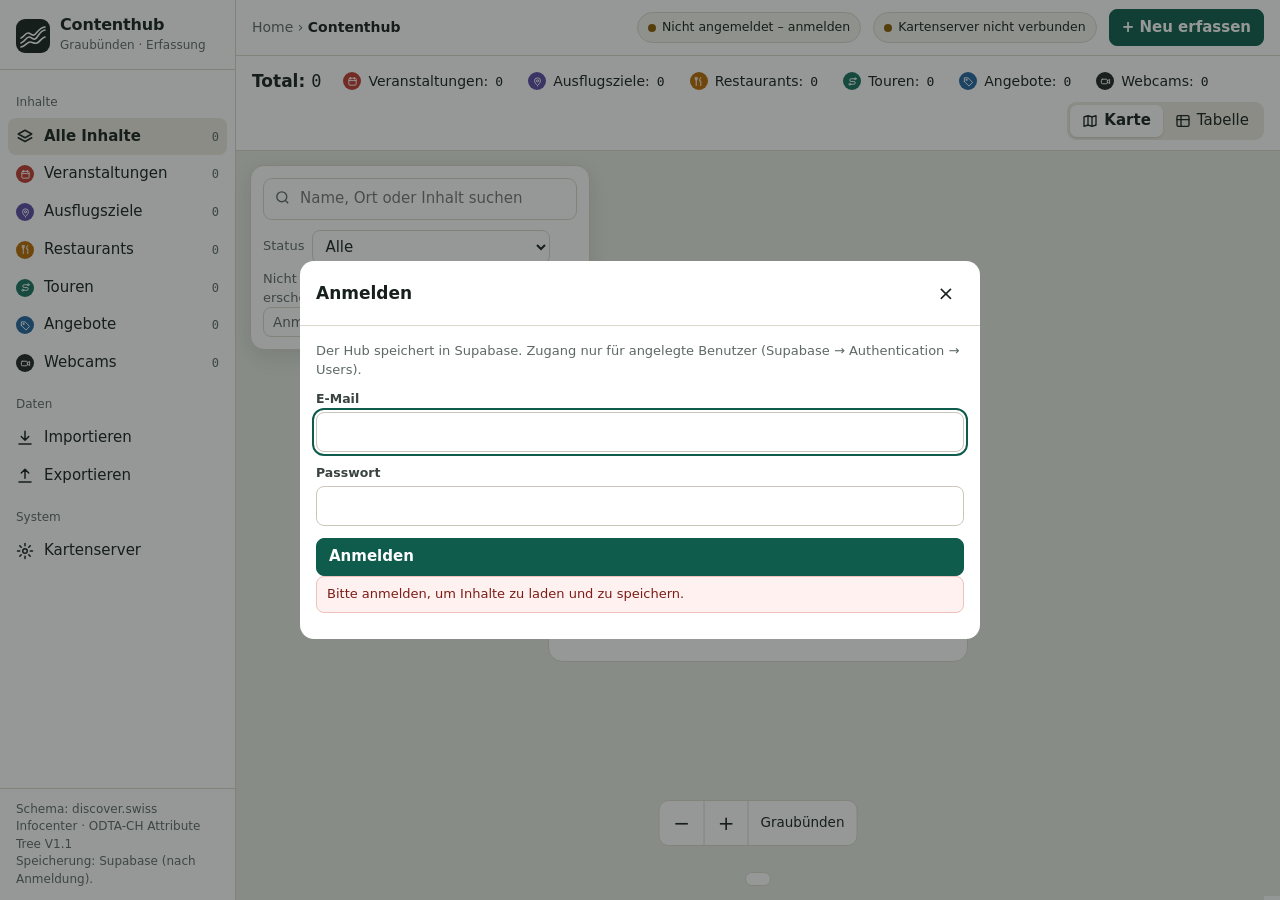
<file: index.html>
<!DOCTYPE html>
<html lang="de">
<head>
<meta charset="utf-8">
<meta name="viewport" content="width=device-width, initial-scale=1">
<title>Contenthub Graubünden</title>
<link rel="stylesheet" href="style.css">
<link rel="stylesheet" href="forms.css?v=f-1">
</head>
<body>
<div class="app">
  <aside class="side" id="side" aria-label="Hauptnavigation">
    <div class="brand">
      <svg width="34" height="34" viewBox="0 0 34 34" aria-hidden="true"><rect width="34" height="34" rx="9" fill="#17201d"/><path d="M5 24c4-1 5-6 8-6s3 3 6 2 4-8 10-9M5 19c3-1 4-5 7-5s3 3 6 2 4-7 11-8M5 28c5-1 6-5 9-5s4 2 7 1 4-5 8-6" fill="none" stroke="#fff" stroke-width="1.6" stroke-linecap="round"/></svg>
      <div><b>Contenthub</b><small>Graubünden · Erfassung</small></div>
    </div>
    <nav class="nav" id="nav"></nav>
    <footer>Schema: discover.swiss Infocenter · ODTA-CH Attribute Tree V1.1<br>Speicherung: Supabase (nach Anmeldung).</footer>
  </aside>
  <div class="main">
    <div class="top">
      <button class="btn sm" id="burger" data-act="burger" aria-label="Navigation öffnen">☰</button>
      <div class="crumb"><span>Home › </span><b>Contenthub</b></div>
      <div class="sp"></div>
      <button class="pill" id="userPill" data-act="login" style="display:inline-flex"><i></i><span id="userTxt">Nicht angemeldet</span></button>
      <button class="pill" id="srvPill" data-act="settings"><i></i><span id="srvTxt">Kartenserver nicht verbunden</span></button>
      <div class="menuwrap">
        <button class="btn pri" data-act="newmenu" aria-haspopup="true" aria-expanded="false" id="newBtn">+ Neu erfassen</button>
        <div class="menu" id="newMenu" hidden></div>
      </div>
    </div>
    <div class="stats" id="stats"></div>
    <div class="content" id="content">
      <div id="panel">
        <div class="q"><svg viewBox="0 0 24 24" fill="none" stroke="currentColor" stroke-width="2" aria-hidden="true"><circle cx="11" cy="11" r="7"/><path d="M20 20l-3.5-3.5"/></svg>
          <label class="vh" for="q">Suche</label><input id="q" type="search" placeholder="Name, Ort oder Inhalt suchen" autocomplete="off"></div>
        <div class="frow"><label for="fStatus">Status</label>
          <select id="fStatus"><option value="">Alle</option><option value="draft">Entwurf</option><option value="published">Publiziert</option></select>
          <span class="num" id="fCount" aria-live="polite"></span></div>
      </div>
      <div id="mapWrap" role="region" aria-label="Karte: Inhalte des Contenthubs">
        <div id="map"></div>
        <div class="mapmsg" id="mapMsg"><div><p id="mapMsgTxt">Karte wird geladen …</p><button class="btn" data-act="mapretry" id="mapRetry" hidden>Erneut versuchen</button></div></div>
        <div class="modehint" id="modeHint" hidden></div>
        <div class="zoom"><button data-act="zout" aria-label="Verkleinern">−</button><button data-act="zin" aria-label="Vergrössern">+</button><button class="t" data-act="fitgr">Graubünden</button><button class="t" data-act="sat" id="satBtn" aria-pressed="false" hidden>Luftbild</button></div>
        <div class="mapinfo" id="mapInfo" aria-live="polite"></div>
        <div class="attr" id="attr"></div>
        <div class="emptyc empty" id="emptyMap" hidden></div>
      </div>
      <div id="tableWrap" hidden></div>
      <section id="drawer" hidden aria-label="Eintrag bearbeiten">
        <div class="dh"><span id="dIcon"></span><h2 id="dTitle"></h2><div class="langs" id="langs" role="group" aria-label="Erfassungssprache"></div>
          <button class="x" id="minBtn" data-act="min" aria-label="Formular ein-/ausklappen">▾</button><button class="x" data-act="close" aria-label="Schliessen">×</button></div>
        <div id="ed"></div>
        <div class="df"><span id="dQual" class="num"></span><div class="sp"></div>
          <button class="btn dan sm" data-act="del" id="delBtn">Löschen</button><button class="btn" data-act="close">Verwerfen</button><button class="btn pri" data-act="save">Speichern</button></div>
      </section>
    </div>
  </div>
</div>
<div id="dlgHost"></div>
<div id="toast" role="status" aria-live="polite" hidden></div>
<script src="app.js?v=maps-fixed-1"></script>
<script src="map-config.js?v=maps-fixed-1"></script>
<script src="hub-ext.js?v=ext-2"></script>
<script src="ds-import.js?v=ds-1"></script>
<script src="import-guard.js?v=ig-1"></script>
<script src="route-snap.js?v=snap-2"></script>
<script src="pixxio.js?v=px-1"></script>
<script src="ds-lite.js?v=lite-4"></script>
<script src="ds-lite-open.js?v=lite-4"></script>
<script src="invite.js?v=inv-1"></script>
</body>
</html>
</file>
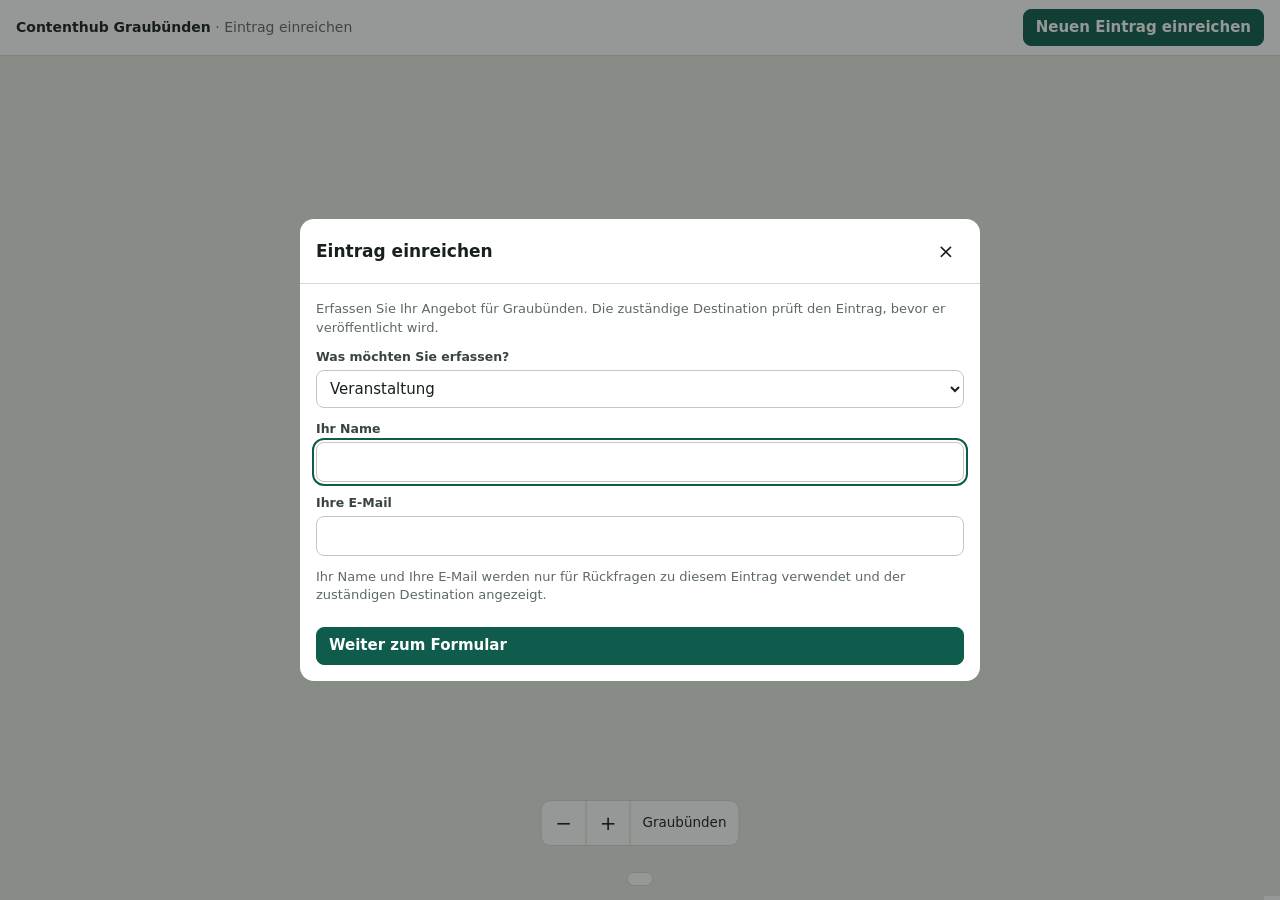
<file: partner.html>
<!DOCTYPE html>
<html lang="de">
<head>
<meta charset="utf-8">
<meta name="viewport" content="width=device-width, initial-scale=1">
<meta name="robots" content="noindex">
<title>Eintrag einreichen – Contenthub Graubünden</title>
<link rel="stylesheet" href="style.css">
<link rel="stylesheet" href="forms.css?v=f-1">
</head>
<body>
<div class="app">
  <aside class="side" id="side" aria-label="Hauptnavigation">
    <div class="brand">
      <svg width="34" height="34" viewBox="0 0 34 34" aria-hidden="true"><rect width="34" height="34" rx="9" fill="#17201d"/><path d="M5 24c4-1 5-6 8-6s3 3 6 2 4-8 10-9M5 19c3-1 4-5 7-5s3 3 6 2 4-7 11-8M5 28c5-1 6-5 9-5s4 2 7 1 4-5 8-6" fill="none" stroke="#fff" stroke-width="1.6" stroke-linecap="round"/></svg>
      <div><b>Contenthub</b><small>Graubünden · Erfassung</small></div>
    </div>
    <nav class="nav" id="nav"></nav>
    <footer>Schema: discover.swiss Infocenter · ODTA-CH Attribute Tree V1.1</footer>
  </aside>
  <div class="main">
    <div class="top">
      <button class="btn sm" id="burger" data-act="burger" aria-label="Navigation öffnen">☰</button>
      <div class="crumb"><b>Contenthub Graubünden</b> · Eintrag einreichen</div>
      <div class="sp"></div>
      <button class="pill" id="userPill" data-act="login" style="display:inline-flex"><i></i><span id="userTxt">Nicht angemeldet</span></button>
      <button class="pill" id="srvPill" data-act="settings"><i></i><span id="srvTxt">Kartenserver nicht verbunden</span></button>
      <div class="menuwrap">
        <button class="btn pri" data-act="newmenu" aria-haspopup="true" aria-expanded="false" id="newBtn">+ Neu erfassen</button>
        <div class="menu" id="newMenu" hidden></div>
      </div>
    </div>
    <div class="stats" id="stats"></div>
    <div class="content" id="content">
      <div id="panel">
        <div class="q"><svg viewBox="0 0 24 24" fill="none" stroke="currentColor" stroke-width="2" aria-hidden="true"><circle cx="11" cy="11" r="7"/><path d="M20 20l-3.5-3.5"/></svg>
          <label class="vh" for="q">Suche</label><input id="q" type="search" placeholder="Name, Ort oder Inhalt suchen" autocomplete="off"></div>
        <div class="frow"><label for="fStatus">Status</label>
          <select id="fStatus"><option value="">Alle</option><option value="draft">Entwurf</option><option value="published">Publiziert</option></select>
          <span class="num" id="fCount" aria-live="polite"></span></div>
      </div>
      <div id="mapWrap" role="region" aria-label="Karte: Standort des Eintrags">
        <div id="map"></div>
        <div class="mapmsg" id="mapMsg"><div><p id="mapMsgTxt">Karte wird geladen …</p><button class="btn" data-act="mapretry" id="mapRetry" hidden>Erneut versuchen</button></div></div>
        <div class="modehint" id="modeHint" hidden></div>
        <div class="zoom"><button data-act="zout" aria-label="Verkleinern">−</button><button data-act="zin" aria-label="Vergrössern">+</button><button class="t" data-act="fitgr">Graubünden</button><button class="t" data-act="sat" id="satBtn" aria-pressed="false" hidden>Luftbild</button></div>
        <div class="mapinfo" id="mapInfo" aria-live="polite"></div>
        <div class="attr" id="attr"></div>
        <div class="emptyc empty" id="emptyMap" hidden></div>
      </div>
      <div id="tableWrap" hidden></div>
      <section id="drawer" hidden aria-label="Eintrag erfassen">
        <div class="dh"><span id="dIcon"></span><h2 id="dTitle"></h2><div class="langs" id="langs" role="group" aria-label="Erfassungssprache"></div>
          <button class="x" id="minBtn" data-act="min" aria-label="Formular ein-/ausklappen">▾</button><button class="x" data-act="close" aria-label="Schliessen">×</button></div>
        <div id="ed"></div>
        <div class="df"><span id="dQual" class="num"></span><div class="sp"></div>
          <button class="btn dan sm" data-act="del" id="delBtn">Löschen</button><button class="btn" data-act="close">Verwerfen</button><button class="btn pri" data-act="save">Einreichen</button></div>
      </section>
    </div>
  </div>
</div>
<div id="dlgHost"></div>
<div id="toast" role="status" aria-live="polite" hidden></div>
<script>window.PARTNER=true;</script>
<script src="app.js?v=maps-fixed-1"></script>
<script src="map-config.js?v=maps-fixed-1"></script>
<script src="hub-ext.js?v=ext-2"></script>
<script src="route-snap.js?v=snap-2"></script>
<script src="partner.js?v=partner-2"></script>
</body>
</html>
</file>
<file: style.css>
:root{
  --paper:#f3f1ea; --card:#fff; --ink:#17201d; --muted:#5d6964; --line:#dbd7cb; --soft:#ebe8de;
  --accent:#0f5c4d; --accent-2:#e3efe9; --danger:#b3261e; --warn:#8a5a00; --draw:#d9480f;
  --c-event:#c0392f; --c-poi:#5a4aa6; --c-food:#b96a00; --c-tour:#17705c; --c-offer:#23639c; --c-webcam:#1d2422;
  --r:10px; --mono:ui-monospace,SFMono-Regular,Consolas,monospace;
}
*{box-sizing:border-box}
html,body{height:100%;margin:0}
body{font:15px/1.45 system-ui,-apple-system,"Segoe UI",sans-serif;color:var(--ink);background:var(--paper)}
button,input,select,textarea{font:inherit;color:inherit}
button{cursor:pointer}
:focus-visible{outline:2px solid var(--accent);outline-offset:2px}
.vh{position:absolute;width:1px;height:1px;overflow:hidden;clip:rect(0 0 0 0);white-space:nowrap}
[hidden]{display:none!important}
.app{display:grid;grid-template-columns:236px 1fr;height:100vh;overflow:hidden}
/* sidebar */
.side{background:var(--card);border-right:1px solid var(--line);display:flex;flex-direction:column;overflow:auto}
.brand{display:flex;gap:10px;align-items:center;padding:16px 16px 14px;border-bottom:1px solid var(--line)}
.brand svg{flex:none}
.brand b{display:block;font-size:16px;letter-spacing:-.01em;line-height:1.1}
.brand small{color:var(--muted);font-size:12px}
.nav{padding:10px 8px;flex:1}
.nav h2{font-size:12px;font-weight:500;color:var(--muted);margin:14px 8px 6px}
.nav button{display:flex;align-items:center;gap:10px;width:100%;border:0;background:none;padding:8px;border-radius:8px;text-align:left}
.nav button:hover{background:var(--soft)}
.nav button[aria-current="true"]{background:var(--soft);font-weight:600}
.nav button svg{width:18px;height:18px;flex:none}
.nav .n{margin-left:auto;font:12px var(--mono);color:var(--muted)}
.dot{width:18px;height:18px;border-radius:50%;background:var(--c);color:#fff;display:grid;place-items:center;flex:none}
.dot svg{width:11px!important;height:11px!important}
.side footer{padding:12px 16px;border-top:1px solid var(--line);font-size:12px;color:var(--muted)}
/* main */
.main{display:flex;flex-direction:column;min-width:0;height:100vh}
.top{display:flex;align-items:center;gap:12px;height:56px;padding:0 16px;background:var(--card);border-bottom:1px solid var(--line);flex:none}
.crumb{font-size:14px;color:var(--muted);white-space:nowrap}.crumb b{color:var(--ink);font-weight:600}
.sp{flex:1}
.pill{font-size:12.5px;border:1px solid var(--line);background:var(--paper);border-radius:999px;padding:5px 10px;display:inline-flex;gap:6px;align-items:center;white-space:nowrap}
.pill i{width:8px;height:8px;border-radius:50%;background:var(--warn)}.pill.ok i{background:var(--accent)}
.btn{border:1px solid var(--line);background:var(--card);border-radius:8px;padding:7px 12px;display:inline-flex;align-items:center;gap:7px;min-height:36px;white-space:nowrap}
.btn:hover{background:var(--soft)}
.btn.pri{background:var(--accent);border-color:var(--accent);color:#fff;font-weight:600}.btn.pri:hover{background:#0b4a3e}
.btn.dan{color:var(--danger)}
.btn.sm{padding:4px 9px;min-height:30px;font-size:13.5px}
.btn[aria-pressed="true"]{background:var(--ink);color:#fff;border-color:var(--ink)}
.btn:disabled{opacity:.45;cursor:not-allowed}
.btn svg{width:16px;height:16px}
.menuwrap{position:relative}
.menu{position:absolute;right:0;top:42px;z-index:40;background:var(--card);border:1px solid var(--line);border-radius:var(--r);box-shadow:0 10px 30px rgba(20,30,25,.14);padding:6px;min-width:230px}
.menu button{display:flex;gap:10px;align-items:center;width:100%;border:0;background:none;padding:8px;border-radius:7px;text-align:left}
.menu button:hover{background:var(--soft)}
.stats{display:flex;align-items:center;gap:6px 8px;flex-wrap:wrap;padding:10px 16px;background:var(--card);border-bottom:1px solid var(--line);flex:none}
.stats .tot{font-size:17px;font-weight:600;margin-right:8px}.stats .tot span{font-family:var(--mono);font-weight:500}
.stat{border:1px solid transparent;background:none;border-radius:999px;padding:4px 10px 4px 5px;display:inline-flex;gap:7px;align-items:center;font-size:14px}
.stat:hover{background:var(--soft)}.stat[aria-pressed="true"]{border-color:var(--ink);background:var(--paper)}
.stat b{font:500 13px var(--mono)}
.seg{display:inline-flex;background:var(--soft);border-radius:9px;padding:3px;margin-left:auto}
.seg button{border:0;background:none;border-radius:7px;padding:5px 12px;display:inline-flex;gap:6px;align-items:center}
.seg button[aria-pressed="true"]{background:var(--card);box-shadow:0 1px 2px rgba(0,0,0,.12);font-weight:600}
.seg svg{width:16px;height:16px}
.content{position:relative;flex:1;min-height:0;display:flex;flex-direction:column}
#mapWrap{position:absolute;inset:0;background:#e6e9e1}
#map{position:absolute;inset:0}
.mapmsg{position:absolute;inset:0;display:grid;place-items:center;text-align:center;padding:24px;z-index:2;background:#e6e9e1}
.mapmsg div{max-width:420px;background:var(--card);border:1px solid var(--line);border-radius:var(--r);padding:20px}
.mapmsg p{margin:0 0 12px;color:var(--muted)}
#panel{position:absolute;left:14px;top:14px;z-index:5;width:340px;max-width:calc(100% - 28px);background:var(--card);border:1px solid var(--line);border-radius:14px;padding:12px;box-shadow:0 6px 22px rgba(20,30,25,.12)}
.content.tbl #panel{position:static;width:auto;max-width:none;border-radius:0;border-width:0 0 1px;box-shadow:none;display:flex;gap:12px;align-items:center;flex-wrap:wrap}
.content.tbl #panel .q{flex:1;min-width:220px}
.content.tbl #mapWrap{display:none}
.q{position:relative}.q svg{position:absolute;left:11px;top:11px;width:17px;height:17px;color:var(--muted)}
.q input{width:100%;border:1px solid var(--line);border-radius:9px;padding:9px 10px 9px 36px;background:var(--card)}
.frow{display:flex;gap:8px;align-items:center;margin-top:10px;flex-wrap:wrap}.content.tbl .frow{margin-top:0}
.frow label{font-size:13px;color:var(--muted)}
.frow select{border:1px solid var(--line);border-radius:8px;padding:6px 8px;background:var(--card)}
.zoom{position:absolute;left:50%;bottom:54px;transform:translateX(-50%);z-index:4;display:flex;background:var(--card);border:1px solid var(--line);border-radius:10px;overflow:hidden}
.zoom button{border:0;background:none;width:44px;height:44px;font-size:20px}.zoom button+button{border-left:1px solid var(--line)}.zoom button:hover{background:var(--soft)}
.zoom button.t{width:auto;padding:0 12px;font-size:13.5px}
.mapinfo{position:absolute;left:50%;bottom:14px;transform:translateX(-50%);z-index:4;background:var(--card);border:1px solid var(--line);border-radius:9px;padding:6px 12px;font-size:13.5px;white-space:nowrap}
.attr{position:absolute;right:0;bottom:0;z-index:3;background:rgba(255,255,255,.85);font-size:11px;padding:2px 8px;color:var(--muted);max-width:60%}
.modehint{position:absolute;left:50%;top:14px;transform:translateX(-50%);z-index:6;background:var(--ink);color:#fff;border-radius:9px;padding:8px 14px;font-size:14px;box-shadow:0 6px 20px rgba(0,0,0,.2)}
/* markers */
.mk{width:34px;height:34px;border-radius:50%;border:2px solid #fff;background:var(--c);color:#fff;display:grid;place-items:center;padding:0;box-shadow:0 2px 6px rgba(0,0,0,.35)}
.mk svg{width:17px;height:17px}
.mk.draft{border-style:dashed}
.mk.sel{width:42px;height:42px;box-shadow:0 0 0 4px rgba(255,255,255,.9),0 0 0 6px var(--c)}
.vx{width:14px;height:14px;border-radius:50%;background:#fff;border:3px solid var(--draw);cursor:grab}
.vx.a{background:var(--draw)}.vx.z{background:var(--ink);border-color:var(--ink)}
.town{font-size:11.5px;color:#56605b;pointer-events:none;white-space:nowrap;text-shadow:0 0 3px #e6e9e1,0 0 3px #e6e9e1}
.town:before{content:"";display:inline-block;width:5px;height:5px;border-radius:50%;background:#8a938e;margin-right:4px;vertical-align:middle}
.hov{width:12px;height:12px;border-radius:50%;background:var(--ink);border:2px solid #fff}
/* table */
#tableWrap{flex:1;overflow:auto;background:var(--card)}
table.list{width:100%;border-collapse:collapse;font-size:14px}
.list th{position:sticky;top:0;background:var(--paper);text-align:left;font-weight:600;font-size:12.5px;color:var(--muted);padding:9px 12px;border-bottom:1px solid var(--line);white-space:nowrap}
.list th button{border:0;background:none;font:inherit;color:inherit;padding:0}
.list td{padding:10px 12px;border-bottom:1px solid var(--soft);vertical-align:middle}
.list tr[data-id]{cursor:pointer}.list tr[data-id]:hover,.list tr[data-id]:focus-visible{background:var(--paper)}
.ty{display:inline-flex;gap:8px;align-items:center;white-space:nowrap}
.tag{font-size:11.5px;border-radius:5px;padding:1px 6px;background:var(--soft);color:var(--muted);white-space:nowrap}
.tag.pub{background:var(--accent-2);color:var(--accent)}.tag.demo{background:#fdecc8;color:#7a4b00}
.qb{display:inline-block;width:58px;height:6px;border-radius:3px;background:var(--soft);vertical-align:middle;margin-right:6px;overflow:hidden}
.qb i{display:block;height:100%;background:var(--accent)}
.num{font-family:var(--mono);font-size:12.5px}
.empty{padding:48px 20px;text-align:center;color:var(--muted)}
.empty h3{color:var(--ink);margin:0 0 6px;font-size:18px}
.emptyc{position:absolute;left:50%;top:50%;transform:translate(-50%,-50%);z-index:3;background:var(--card);border:1px solid var(--line);border-radius:14px;max-width:420px;width:calc(100% - 40px)}
/* drawer */
#drawer{position:absolute;right:0;top:0;bottom:0;width:480px;max-width:100%;background:var(--card);border-left:1px solid var(--line);z-index:20;display:flex;flex-direction:column;box-shadow:-10px 0 30px rgba(20,30,25,.1)}
.dh{display:flex;align-items:center;gap:10px;padding:12px 14px;border-bottom:1px solid var(--line);flex:none}
.dh h2{margin:0;font-size:16.5px;flex:1;min-width:0;overflow:hidden;text-overflow:ellipsis;white-space:nowrap}
.x{border:0;background:none;width:36px;height:36px;border-radius:8px;font-size:20px;line-height:1}.x:hover{background:var(--soft)}
.langs{display:flex;gap:2px;background:var(--soft);padding:2px;border-radius:7px}
.langs button{border:0;background:none;border-radius:5px;padding:3px 8px;font-size:12.5px;text-transform:uppercase}
.langs button[aria-pressed="true"]{background:var(--card);font-weight:700}
#ed{flex:1;overflow:auto;padding:14px 14px 30px}
.df{display:flex;align-items:center;gap:8px;padding:10px 14px;border-top:1px solid var(--line);flex:none;flex-wrap:wrap}
.sec{border:1px solid var(--line);border-radius:var(--r);padding:12px;margin:0 0 14px;min-width:0}
.sec legend{font-weight:700;font-size:13.5px;padding:0 6px}
.hint{font-size:13px;color:var(--muted);margin:0 0 10px}
.g{display:grid;grid-template-columns:repeat(6,1fr);gap:10px}
.f{grid-column:span 6;display:flex;flex-direction:column;gap:4px;min-width:0}
.f.h{grid-column:span 3}.f.t{grid-column:span 2}.f.q4{grid-column:span 4}
.f>span,.lbl{font-size:12.5px;font-weight:600;color:#39433f}
.req{color:var(--danger);font-style:normal}
.f input,.f select,.f textarea{border:1px solid #c9c5b8;border-radius:8px;padding:8px 9px;background:#fff;width:100%;min-width:0}
.f textarea{min-height:84px;resize:vertical}
.f input[aria-invalid="true"],.f select[aria-invalid="true"]{border-color:var(--danger);background:#fff6f5}
.chk{display:flex;gap:8px;align-items:center;grid-column:span 6}
.chk input{width:18px;height:18px}
.chips{display:flex;flex-wrap:wrap;gap:6px;margin:4px 0 12px}
.chip{border:1px solid #c9c5b8;background:#fff;border-radius:999px;padding:4px 11px;font-size:13.5px;min-height:30px}
.chip[aria-pressed="true"]{background:var(--ink);border-color:var(--ink);color:#fff}
.chip.d{border-radius:7px;padding:4px 8px;min-width:36px}
.card{border:1px solid var(--line);border-radius:9px;padding:10px;margin-bottom:10px;background:var(--paper)}
.card .hd{display:flex;align-items:center;gap:8px;margin-bottom:8px}.card .hd b{flex:1;font-size:13.5px}
.tools{display:flex;flex-wrap:wrap;gap:6px;margin-bottom:10px}
.tiles{display:grid;grid-template-columns:repeat(3,1fr);gap:8px;margin-bottom:10px}
.tile{background:var(--paper);border:1px solid var(--line);border-radius:9px;padding:8px 10px}
.tile small{display:block;font-size:11.5px;color:var(--muted)}
.tile b{font:500 17px var(--mono);letter-spacing:-.02em}
.tile em{display:block;font-style:normal;font-size:11px;color:var(--accent)}
.note{font-size:13px;border-radius:8px;padding:8px 10px;background:#fff7e0;border:1px solid #ecd9a0;color:#5c4300;margin-bottom:10px}
.note.err{background:#fff1f0;border-color:#f0c2be;color:#7c1c16}
.note.ok{background:var(--accent-2);border-color:#bcd8cd;color:#0b4336}
.note ul{margin:4px 0 0;padding-left:18px}
.prof{position:relative;border:1px solid var(--line);border-radius:9px;background:#fff;padding:6px 6px 2px;margin-bottom:6px}
.prof svg{display:block;width:100%;height:120px}
.profinfo{font:12.5px var(--mono);color:var(--muted);min-height:18px;margin-bottom:10px}
.wp{max-height:230px;overflow:auto;border:1px solid var(--line);border-radius:9px;margin-bottom:8px}
.wp table{width:100%;border-collapse:collapse;font-size:12.5px}
.wp th{position:sticky;top:0;background:var(--paper);text-align:left;padding:5px 6px;font-weight:600}
.wp td{padding:2px 4px;border-top:1px solid var(--soft)}
.wp input{width:100%;border:1px solid transparent;border-radius:5px;padding:4px;font:12.5px var(--mono);background:none}
.wp input:hover,.wp input:focus{border-color:#c9c5b8;background:#fff}
.rel{max-height:170px;overflow:auto;border:1px solid var(--line);border-radius:9px;padding:6px}
.rel label{display:flex;gap:8px;align-items:center;padding:4px}
.fileb{position:relative}.fileb:focus-within{outline:2px solid var(--accent);outline-offset:2px}
.camprev{border:1px dashed #c9c5b8;border-radius:9px;padding:10px;text-align:center;font-size:13px;color:var(--muted)}
.camprev img{max-width:100%;border-radius:6px;display:block;margin:0 auto 6px}
/* dialog */
.ov{position:fixed;inset:0;background:rgba(20,28,25,.45);z-index:100;display:grid;place-items:center;padding:16px}
.dlg{background:var(--card);border-radius:14px;width:680px;max-width:100%;max-height:90vh;display:flex;flex-direction:column}
.dlg header{display:flex;align-items:center;padding:14px 16px;border-bottom:1px solid var(--line)}.dlg header h2{margin:0;font-size:17px;flex:1}
.dlg .bd{padding:16px;overflow:auto}
.dlg textarea.code{width:100%;height:260px;font:12px var(--mono);border:1px solid var(--line);border-radius:8px;padding:8px;resize:vertical}
.tabs{display:flex;gap:6px;margin-bottom:10px;flex-wrap:wrap}
#toast{position:fixed;left:50%;bottom:22px;transform:translateX(-50%);z-index:200;background:var(--ink);color:#fff;padding:9px 16px;border-radius:9px;font-size:14px;max-width:90vw}
#burger{display:none}
@media (max-width:900px){
  .app{grid-template-columns:1fr}
  .side{position:fixed;left:0;top:0;bottom:0;width:250px;z-index:60;transform:translateX(-100%);box-shadow:10px 0 30px rgba(0,0,0,.2)}
  .side.open{transform:none}
  #burger{display:inline-flex}
  .crumb span,#srvPill{display:none}
  #drawer{width:100%}
  #drawer.min{top:auto;height:58px}#drawer.min #ed,#drawer.min .df{display:none}
  .tiles{grid-template-columns:repeat(2,1fr)}
  .seg span,.stat span{display:none}
}
@media (min-width:901px){#minBtn{display:none}}
@media (prefers-reduced-motion:no-preference){.side{transition:transform .18s}.mk{transition:box-shadow .12s}}
</file>
<file: forms.css>
/* Ergaenzungen zu style.css (style.css bleibt unveraendert).
   Hinweise und Meldungen in Formularen ueber die ganze Breite statt in einer Rasterspalte. */
.g>p,.g>.hint,.g>.note{grid-column:1/-1}
</file>
